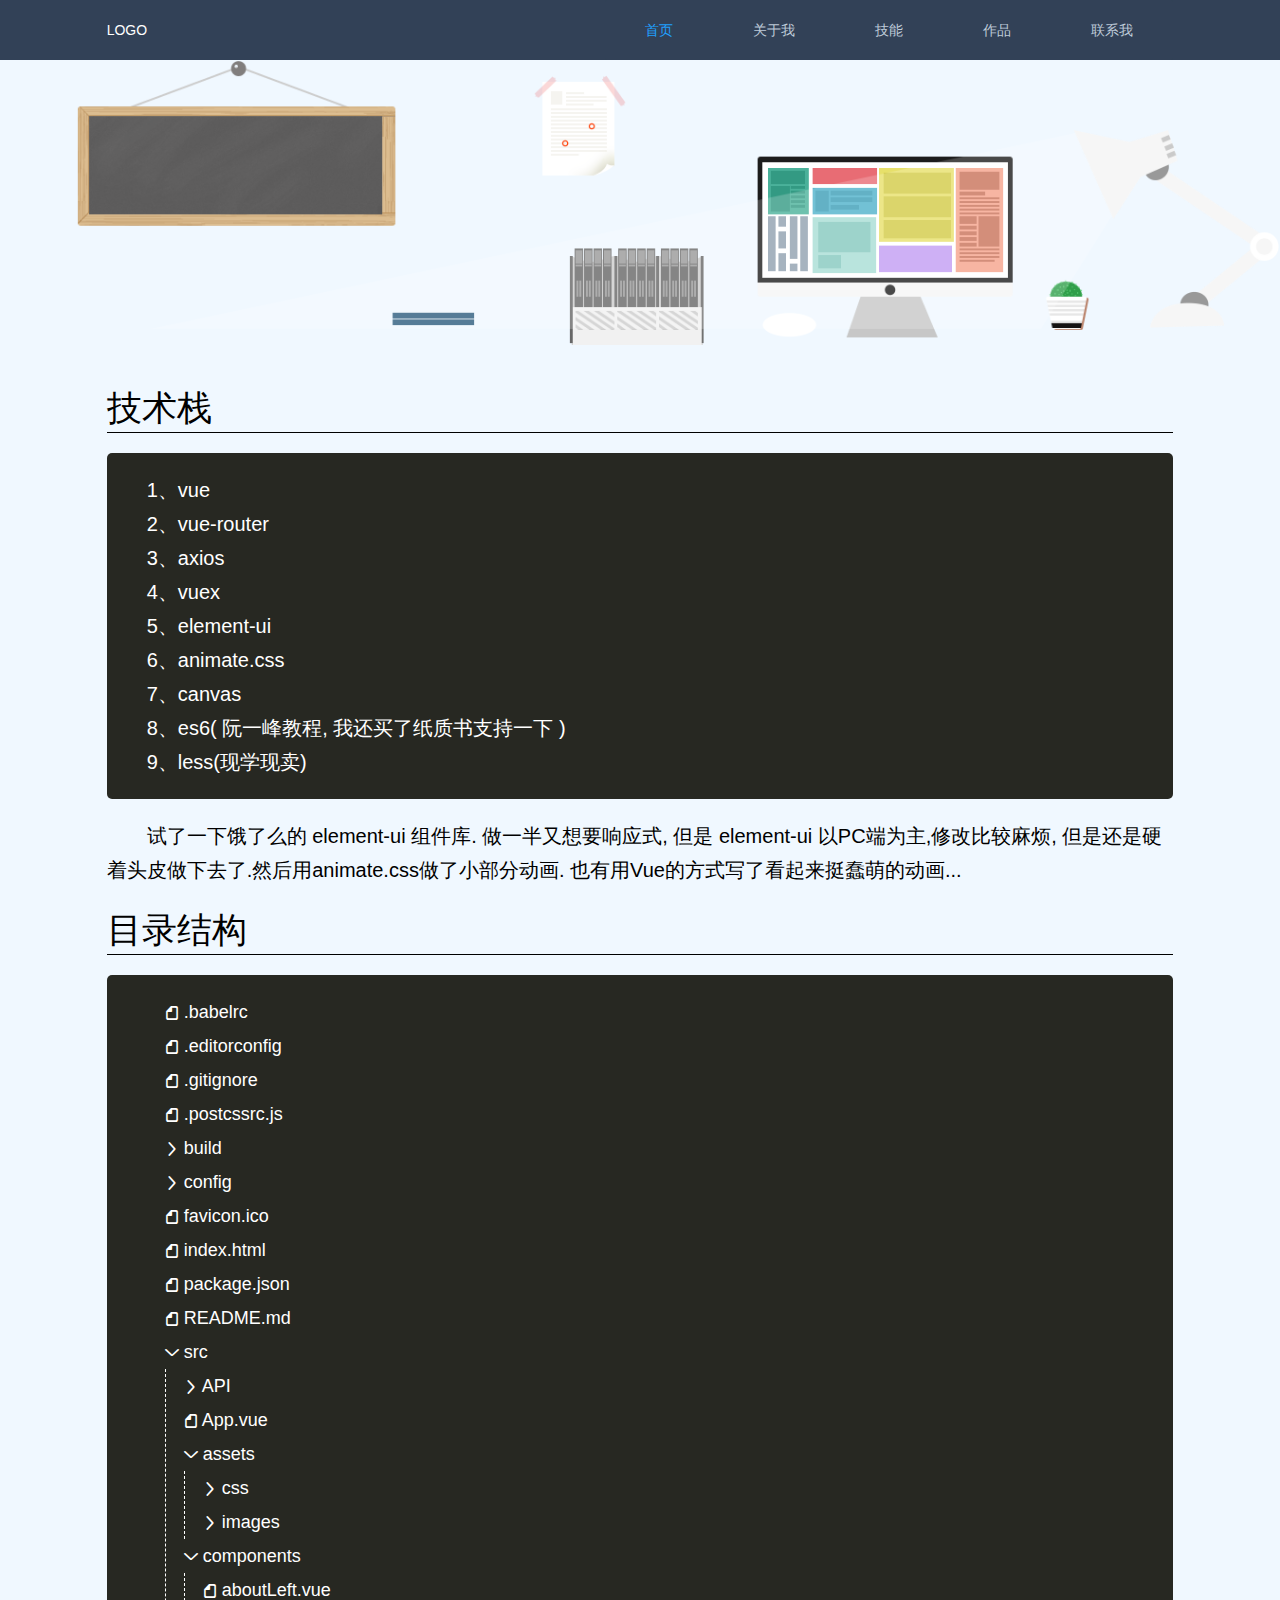
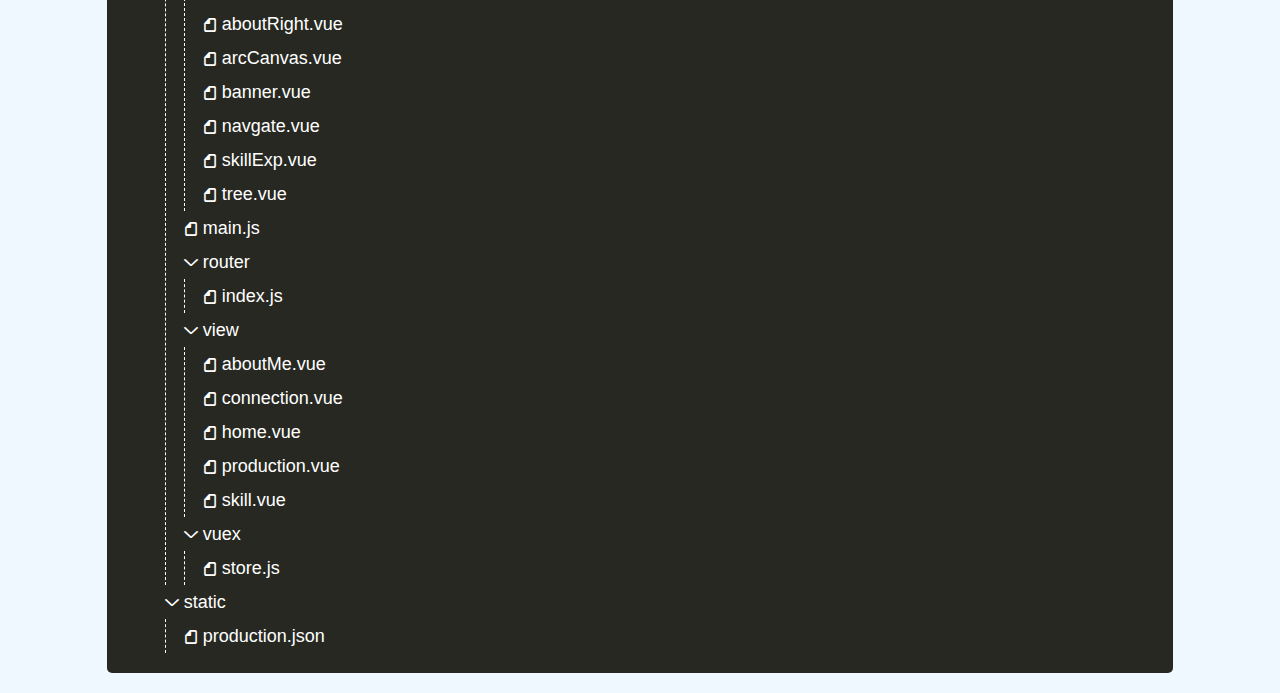
<file: index.html>
<!DOCTYPE html><html><head><meta charset=utf-8><title>mypage</title><meta content="width=device-width,initial-scale=1,maximum-scale=1,user-scalable=0" name=viewport><meta content=black name=apple-mobile-web-app-status-bar-style><meta content="telephone=no" name=format-detection><link rel="shortcut icon" href=./favicon.ico><link href=./static/css/app.cd6fecbb64d618042af4125dc4f4bcc4.css rel=stylesheet></head><body><div id=app></div><script type=text/javascript src=./static/js/manifest.1c35c2d1d8259946e33a.js></script><script type=text/javascript src=./static/js/vendor.98b5e93d7e0a04ec5364.js></script><script type=text/javascript src=./static/js/app.6b92f008d7144cdd71ab.js></script></body></html>
</file>
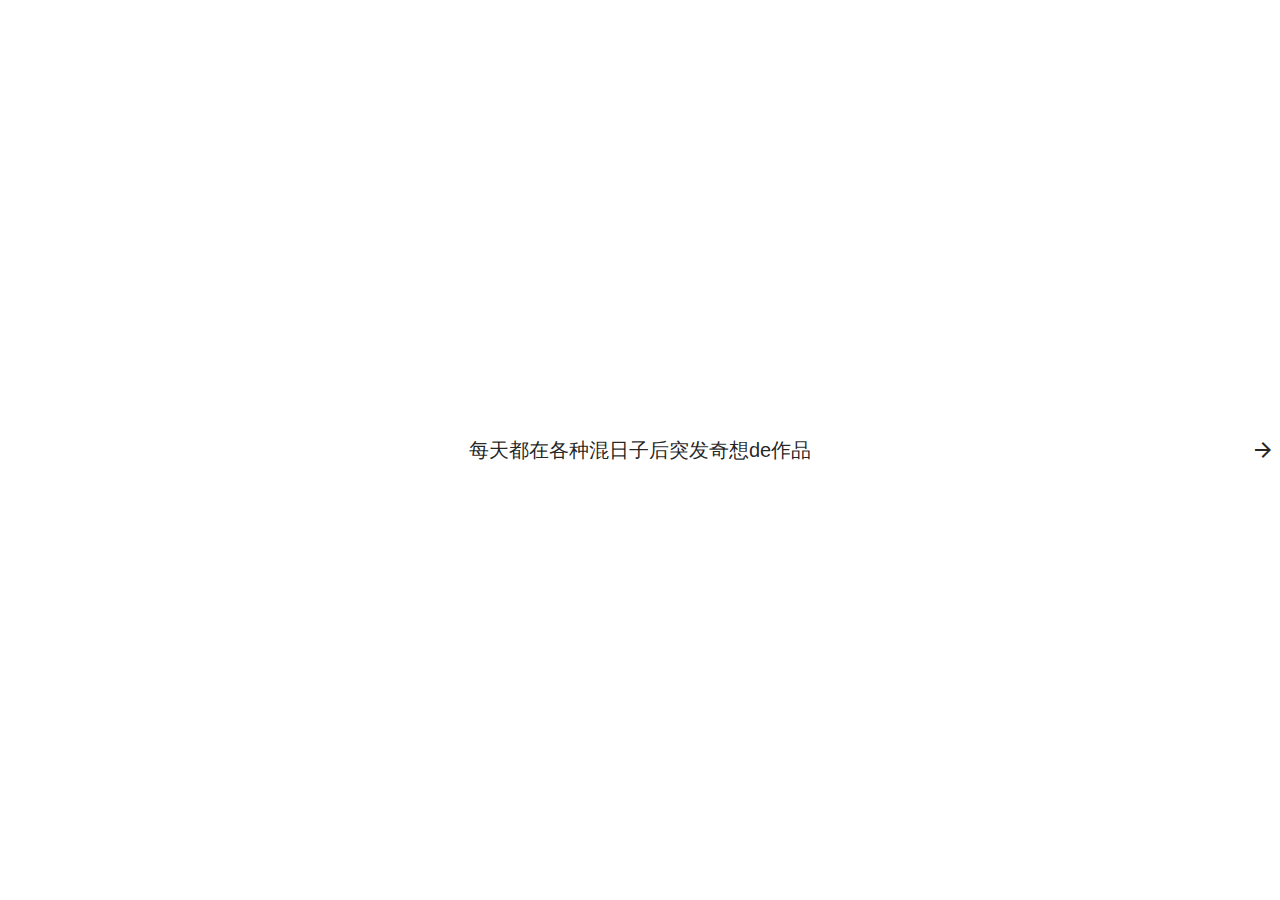
<file: production/MustTodo/index.html>
<!DOCTYPE html><html><head><meta charset=utf-8><meta content="width=device-width,initial-scale=1,maximum-scale=1,user-scalable=0" name=viewport><meta content=black name=apple-mobile-web-app-status-bar-style><meta content="telephone=no" name=format-detection><title>mustdo</title><link rel=stylesheet href=./static/material-icons.css><link href=./static/css/app.535da3e190b2882a0bf8d87ba62c88f0.css rel=stylesheet></head><body><div id=app></div><script type=text/javascript src=./static/js/manifest.e94bcb8b663fed0ff171.js></script><script type=text/javascript src=./static/js/vendor.61c0462d73311a25cdb9.js></script><script type=text/javascript src=./static/js/app.1d15a575cba2700101bd.js></script></body></html>
</file>
